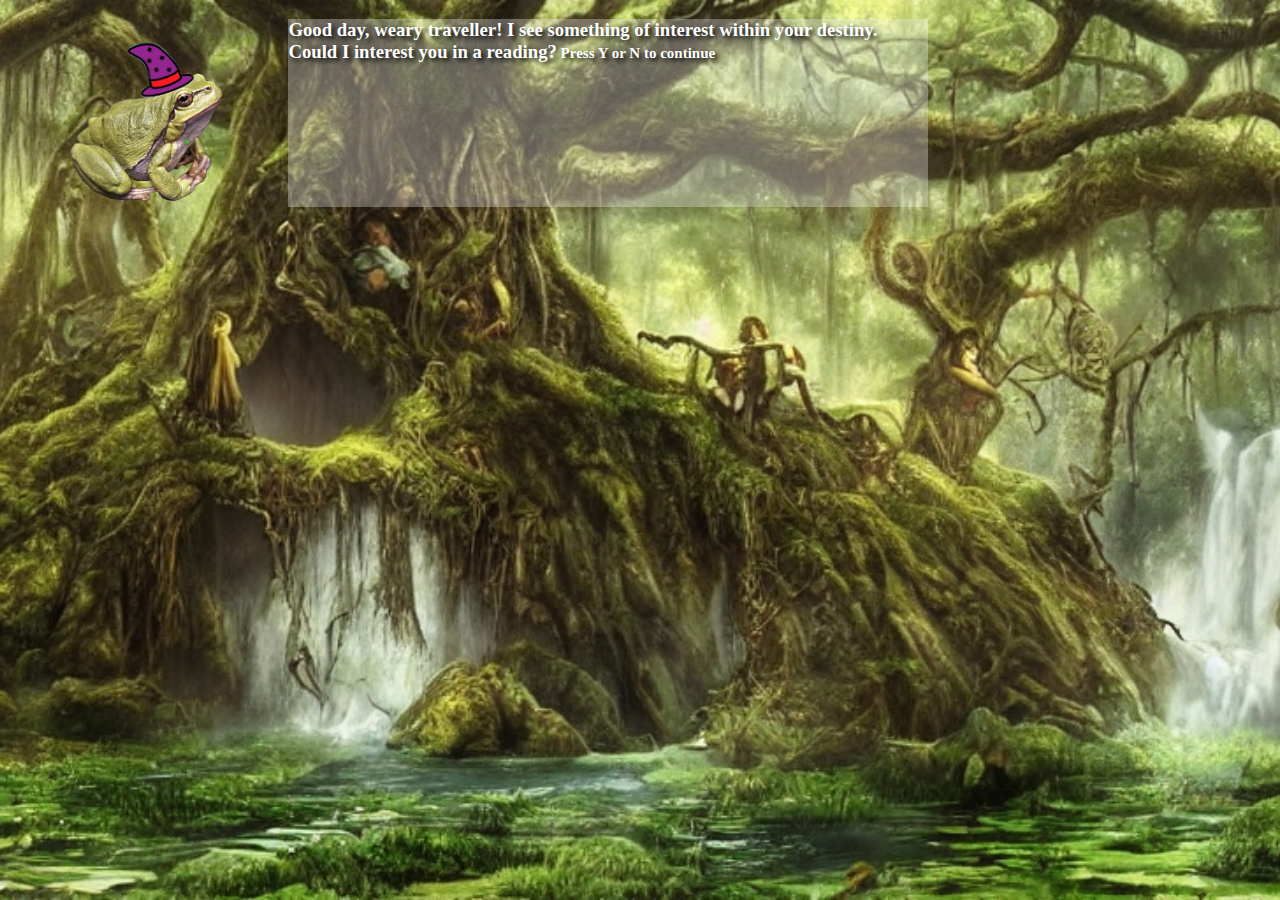
<file: index.html>
<!DOCTYPE html>
<html lang="en">
<head>
    <meta charset="UTF-8">
    <meta name="viewport" content="width=device-width, initial-scale=1.0">
    <link rel="stylesheet" href="./styles.css">
    <title>My World</title>
</head>
<body>
    <div id="Dialogue1">
        <img class="frog1" src="./images/Project.png" alt="Image of frog">
        <h3 id="intro">Good day, weary traveller! I see something of interest within your destiny. Could I interest you in a reading?<span class="spanClass"> Press Y or N to continue</span></h3>
    </div>   
    <div id="Dialogue2">
        <img id="char1" src="./images/fotor-ai-20231224115515.png" alt="Image of character">
        <h3 id="D1"></h3>
    </div>

    <div id="Dialogue3">
        <img class="frog1" src="./images/Project.png" alt="Image of frog">
        <h3 id="D2"></h3>
    </div>
   
    <script src="./index.js"></script>
    </body>
</html>
</file>
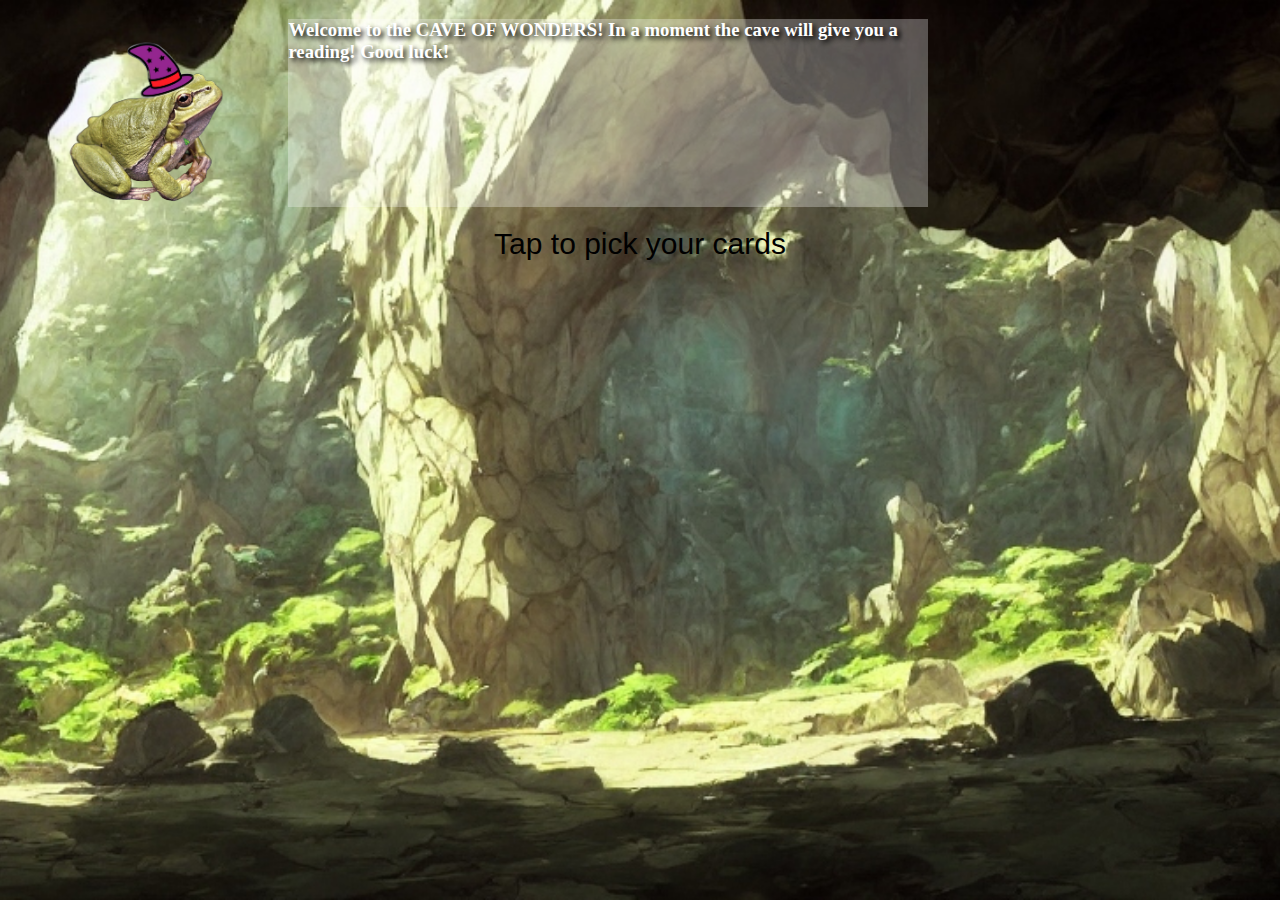
<file: second.html>
<!DOCTYPE html>
<html lang="en">
<head>
    <meta charset="UTF-8">
    <meta name="viewport" content="width=device-width, initial-scale=1.0">
    <link rel="stylesheet" href="./styles/styles2.css">
    <title>Document</title>
</head>
<body>
    <div id="Dialogue1">
        <img class="frog1" src="./images/Project.png" alt="Image of frog">
        <h3 id="intro">Welcome to the <span>CAVE OF WONDERS!</span> In a moment the cave will give you a reading! Good luck!</h3>
    </div> 
    <button id="pickers">Tap to pick your cards</button> 
    <div class="containerAll">
        <div id="container1"></div>
        <div id="container2"></div>
        <div id="container3"></div>
    </div>
    <p id="continue">Press C to continue</p>

    <script src="./second.js"></script>
</body>
</html>
</file>
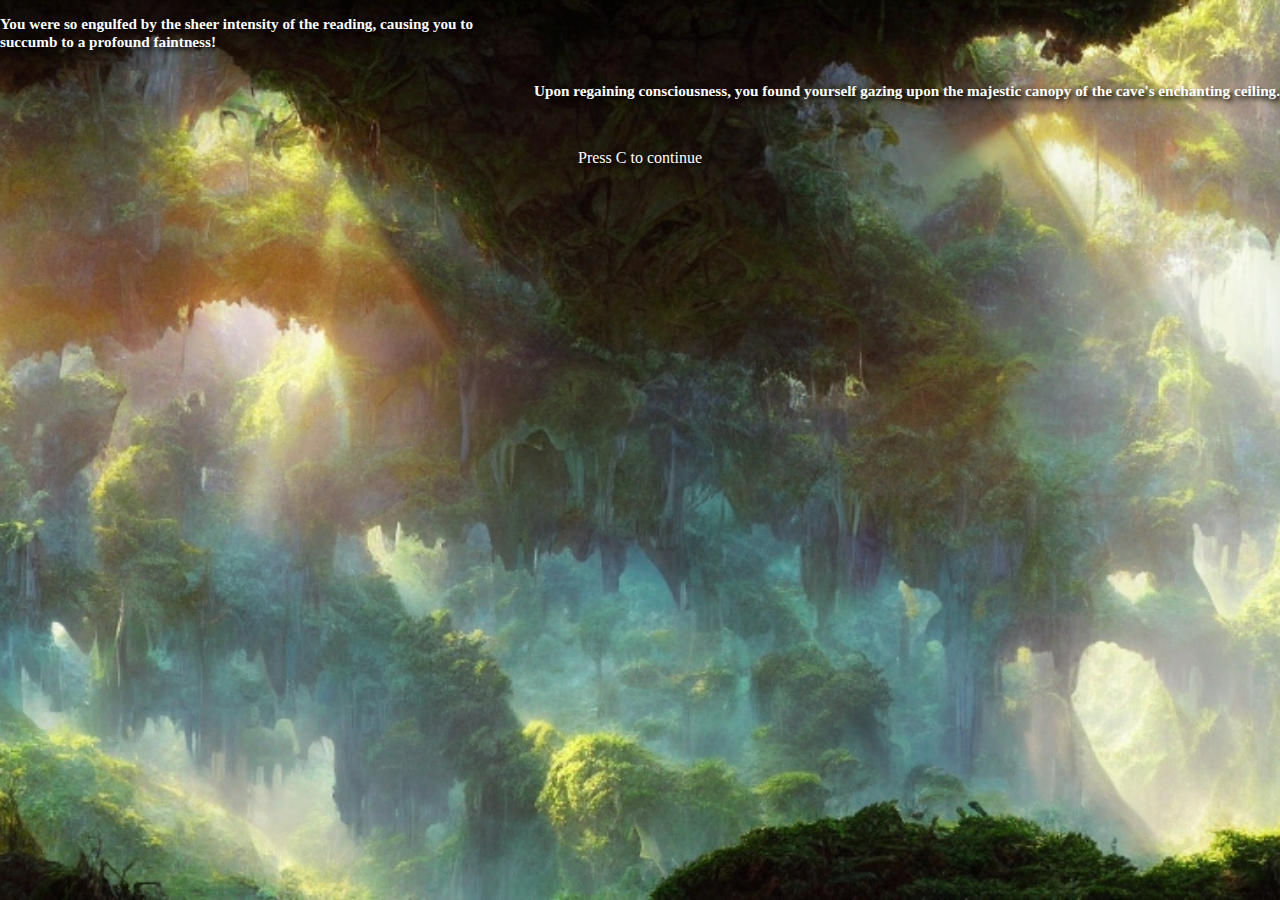
<file: third.html>
<!DOCTYPE html>
<html lang="en">
<head>
    <meta charset="UTF-8">
    <meta name="viewport" content="width=device-width, initial-scale=1.0">
    <link rel="stylesheet" href="./styles/styles3.css">
    <title>My World(p3)</title>
</head>
<body>
    <div id="griddy">
        <h3 id="firstLine">You were so engulfed by the sheer intensity of the reading, causing you to succumb to a profound faintness!</h3>
        <h3 id="secondLine">Upon regaining consciousness, you found yourself gazing upon the majestic canopy of the cave's enchanting ceiling.</h3>
    </div>
    <p id="c1">Press C to continue</p>
    <div id="Dialogue1">
        <img class="frog1" src="./images/Project.png" alt="Frog Image">
        <h3 id="D1">Good heavens, my heart was filled with great concern! In a twinkling, you were engrossed in your reading, and the next you were sprawled upon the ground!</h3>
    </div>
    <p id="c2">Press C to continue</p>

    <div id="Dialogue2">
        <img class="char1" src="./images/fotor-ai-20231224115515.png" alt="Character image">
        <h3 id="D2">What happened to me?!</h3>
    </div>

    <p id="c3">Press C to continue</p>

    <div id="Dialogue3">
        <img class="frog1" src="./images//Project.png" alt="frog image">
        <h3 id="D3">Methinks, I'm uncertain, but mayhaps the reading might have overwhelmed you, rendering you incapable of grasping its full meaning, and thou didst swoon!</h3>
    </div>

    <p id="c4">Press C to continue</p>

    <div id="Dialogue4">
        <img class="char1" src="./images/fotor-ai-20231224115515.png" alt="Character image">
        <h3 id="D4">'Tis pure lunacy! What mystic riddle does this all signify?</h3>
    </div>
    
    <script src="./third.js"></script>
</body>
</html>
</file>
<file: styles.css>
body{
    background-image: url(./images/aab96752-4c81-40bd-9ad6-2b0c974f1b63.jpg);
    background-position: center;
    background-size: cover;
    background-repeat: no-repeat;
    height: 100vh;
    overflow: hidden;
    margin: 0;
    text-shadow: 3px 3px 5px black;
    color: white;
   }

   .frog1{
    width: 250px;
    margin: 3% 0 0 3%;
   } 

   .InCaseOfNo{
    flex-direction: column;
    justify-content: center;
    align-items: center;
    color: white;
   }

   #char1{
    width: 250px;
    margin: 3% 0 0 3%;
   }

   #Dialogue1{
    display: flex;
   }

   #Dialogue2{
    display: flex;
    flex-direction: row-reverse;
   }

   #Dialogue3{
    display: flex;
   }

   #intro{
    background-color: rgba(255, 255, 255, 0.3);
    width: 50%;
   }

   #D2{
    background-color: rgba(255, 255, 255, 0.3);
    width: 50%;
   }

   #D1{
    background-color: rgba(255, 255, 255, 0.3);
    width: 50%;
   }

   #Dialogue2 > span {
    font-weight: 700;
   }

   button{
    color: white;
    background-color: black;
   }

   .unknown{
    background-color: black;
   }
.spanClass{
   animation: pulse 2s infinite;
   font-size: 15px;
}

@keyframes pulse{
    0%{
        transform: scale(0.95);
        text-shadow: 3px 3px 5px black;
    }

    50%{
        transform: scale(1);
        text-shadow: 3px 3px 30px black;
    }

    100%{
        transform: scale(0.95);
        text-shadow: 3px 3px 5px black;
    }
}
   /*ykbby.otm
</file>
<file: styles/styles2.css>
body{
    background-image: url(../Images2/e69c4451-d3c2-4ad7-97b6-c78234da920b.jpg);
    background-position: center;
    background-size: cover;
    background-repeat: no-repeat;
    height: 100vh;
    overflow: hidden;
    margin: 0;
    text-shadow: 3px 3px 5px black;
    color: white;
    text-align: center;
   }

   #Dialogue1{
    display: flex;
    text-align: left;
   }

   #intro{
    background-color: rgba(255, 255, 255, 0.3);
    width: 50%;
   }

   .frog1{
    width: 250px;
    margin: 3% 0 0 3%;
   } 

   .imgs1{
    width: 200px;
    padding: 1%;
   }

   .containerAll{
    display: flex;
    color: rgb(93, 7, 93);
    text-shadow: 1px 1px 4px rgb(255, 255, 255);
    font-size: 15.5px;
    justify-content: space-around;
   }

   #container1{
    display: flex;
    flex-direction: column;
    align-items: center;
    width: 250px;
    border: 1px solid white;
    border-radius: 2%;
    padding: 1%;
    margin: 1%;
   }

   #container2{
    display: flex;
    flex-direction: column;
    align-items: center;
    width: 250px;
    border: 1px solid white;
    border-radius: 2%;
    padding: 1%;
    margin: 1%;
   }

   #container3{
    display: flex;
    flex-direction: column;
    align-items: center;
    width: 250px;
    border: 1px solid white;
    border-radius: 2%;
    padding: 1%;
    margin: 1%;
   }

   @keyframes pulse{
    0% {
        transform: scale(0.95);
        text-shadow: 1px 1px 5px black;
    }
    50% {
        transform: scale(1);
        text-shadow: 1px 1px 30px black;
    }
    100% {
        transform: scale(0.95);
        text-shadow: 1px 1px 5px black;
    }
   }

   #continue{
    animation: pulse 2s infinite;
    box-shadow: 0 0 0 0 rgba(0, 0, 0, 1);
   }

   #pickers{
    animation: pulse 2s infinite;
    background-color: transparent;
    font-size: 30px;
    border: none;
   }
</file>
<file: styles/styles3.css>
body{
    background-image: url(../images3/043f1c48-80ee-46f9-b6f2-c3da9feb76a3.jpg);
    background-position: center;
    background-size: cover;
    background-repeat: no-repeat;
    height: 100vh;
    overflow: hidden;
    margin: 0;
    text-shadow: 3px 3px 5px black;
    color: white;
}

#griddy{
    display: grid;
    grid-template-columns: 1fr;
    grid-template-rows: 1fr 1fr;
    font-size: 13px;
}

#secondLine{
    grid-area: 2/3/3/4;
}

#Dialogue1{
    display: flex;
}

.frog1, .char1{
    width: 250px;
    margin: 3% 0 0 3%;
} 

#D1{
    background-color: rgba(255, 255, 255, 0.3);
    width: 50%;
}

#D2{
    background-color: rgba(255, 255, 255, 0.3);
    width: 50%;
}

#D3{
    background-color: rgba(255, 255, 255, 0.3);
    width: 50%;
}

#D4{
    background-color: rgba(255, 255, 255, 0.3);
    width: 50%;
}

#c1{
    text-align: center;
    animation: pulse 2s infinite;
}

#c2{
    text-align: center;
    animation: pulse 2s infinite;
}

#c3{
    text-align: center;
    animation: pulse 2s infinite;
}

#c4{
    text-align: center;
    animation: pulse 2s infinite;
}

#Dialogue2{
    display: flex;
    flex-direction: row-reverse;
}

#Dialogue3{
    display: flex;
}

#Dialogue4{
    display: flex;
    flex-direction: row-reverse;
}

@keyframes pulse{
    0%{
        transform: scale(0.95);
        text-shadow: 3px 3px 5px black;
    }

    50%{
        transform: scale(1);
        text-shadow: 3px 3px 30px black;
    }

    100%{
        transform: scale(0.95);
        text-shadow: 3px 3px 5px black;
    }
}
</file>
